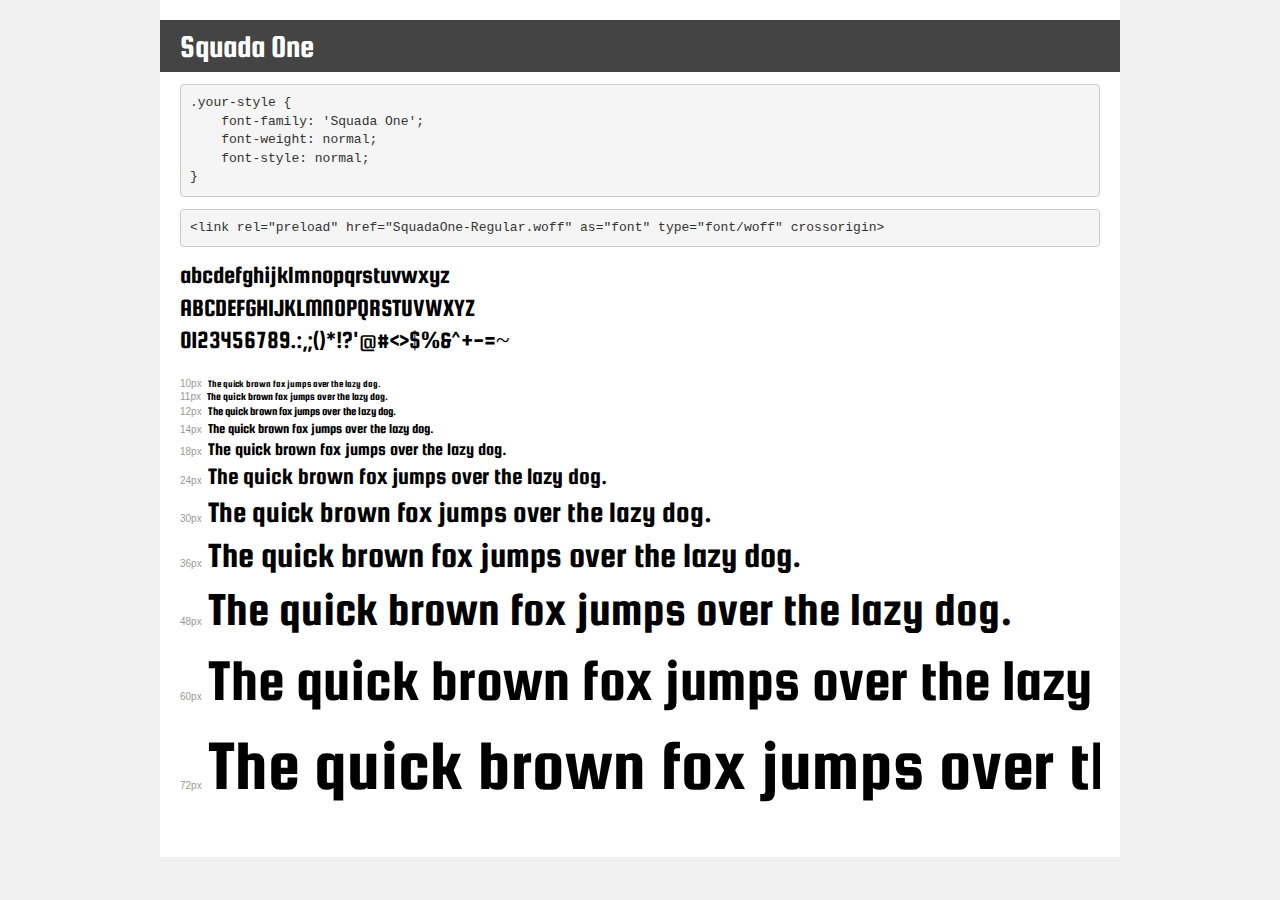
<file: font/transfonter.org-20220119-064439/demo.html>
<!DOCTYPE html>
<html lang="en">
<head>
    <meta charset="utf-8">
    <meta http-equiv="X-UA-Compatible" content="IE=edge">
    <meta name="viewport" content="width=device-width, initial-scale=1">
    <meta name="robots" content="noindex, noarchive">
    <meta name="format-detection" content="telephone=no">
    <title>Transfonter demo</title>
    <link href="stylesheet.css" rel="stylesheet">
    <style>
        /*
        http://meyerweb.com/eric/tools/css/reset/
        v2.0 | 20110126
        License: none (public domain)
        */
        html, body, div, span, applet, object, iframe,
        h1, h2, h3, h4, h5, h6, p, blockquote, pre,
        a, abbr, acronym, address, big, cite, code,
        del, dfn, em, img, ins, kbd, q, s, samp,
        small, strike, strong, sub, sup, tt, var,
        b, u, i, center,
        dl, dt, dd, ol, ul, li,
        fieldset, form, label, legend,
        table, caption, tbody, tfoot, thead, tr, th, td,
        article, aside, canvas, details, embed,
        figure, figcaption, footer, header, hgroup,
        menu, nav, output, ruby, section, summary,
        time, mark, audio, video {
            margin: 0;
            padding: 0;
            border: 0;
            font-size: 100%;
            font: inherit;
            vertical-align: baseline;
        }
        /* HTML5 display-role reset for older browsers */
        article, aside, details, figcaption, figure,
        footer, header, hgroup, menu, nav, section {
            display: block;
        }
        body {
            line-height: 1;
        }
        ol, ul {
            list-style: none;
        }
        blockquote, q {
            quotes: none;
        }
        blockquote:before, blockquote:after,
        q:before, q:after {
            content: '';
            content: none;
        }
        table {
            border-collapse: collapse;
            border-spacing: 0;
        }
        /* demo styles */
        body {
            background: #f0f0f0;
            color: #000;
        }
        .page {
            background: #fff;
            width: 920px;
            margin: 0 auto;
            padding: 20px 20px 0 20px;
            overflow: hidden;
        }
        .font-container {
            overflow-x: auto;
            overflow-y: hidden;
            margin-bottom: 40px;
            line-height: 1.3;
            white-space: nowrap;
            padding-bottom: 5px;
        }
        h1 {
            position: relative;
            background: #444;
            font-size: 32px;
            color: #fff;
            padding: 10px 20px;
            margin: 0 -20px 12px -20px;
        }
        .letters {
            font-size: 25px;
            margin-bottom: 20px;
        }
        .s10:before {
            content: '10px';
        }
        .s11:before {
            content: '11px';
        }
        .s12:before {
            content: '12px';
        }
        .s14:before {
            content: '14px';
        }
        .s18:before {
            content: '18px';
        }
        .s24:before {
            content: '24px';
        }
        .s30:before {
            content: '30px';
        }
        .s36:before {
            content: '36px';
        }
        .s48:before {
            content: '48px';
        }
        .s60:before {
            content: '60px';
        }
        .s72:before {
            content: '72px';
        }
        .s10:before, .s11:before, .s12:before, .s14:before,
        .s18:before, .s24:before, .s30:before, .s36:before,
        .s48:before, .s60:before, .s72:before {
            font-family: Arial, sans-serif;
            font-size: 10px;
            font-weight: normal;
            font-style: normal;
            color: #999;
            padding-right: 6px;
        }
        pre {
            display: block;
            padding: 9px;
            margin: 0 0 12px;
            font-family: Monaco, Menlo, Consolas, "Courier New", monospace;
            font-size: 13px;
            line-height: 1.428571429;
            color: #333;
            font-weight: normal;
            font-style: normal;
            background-color: #f5f5f5;
            border: 1px solid #ccc;
            overflow-x: auto;
            border-radius: 4px;
        }
        /* responsive */
        @media (max-width: 959px) {
            .page {
                width: auto;
                margin: 0;
            }
        }
    </style>
</head>
<body>
<div class="page">
    <div class="demo">
        <h1 style="font-family: 'Squada One'; font-weight: normal; font-style: normal;">Squada One</h1>
        <pre title="Usage">.your-style {
    font-family: 'Squada One';
    font-weight: normal;
    font-style: normal;
}</pre>
        <pre title="Preload (optional)">
&lt;link rel=&quot;preload&quot; href=&quot;SquadaOne-Regular.woff&quot; as=&quot;font&quot; type=&quot;font/woff&quot; crossorigin&gt;</pre>
        <div class="font-container" style="font-family: 'Squada One'; font-weight: normal; font-style: normal;">
            <p class="letters">
                abcdefghijklmnopqrstuvwxyz<br>
ABCDEFGHIJKLMNOPQRSTUVWXYZ<br>
                0123456789.:,;()*!?'@#&lt;&gt;$%&^+-=~
            </p>
            <p class="s10" style="font-size: 10px;">The quick brown fox jumps over the lazy dog.</p>
            <p class="s11" style="font-size: 11px;">The quick brown fox jumps over the lazy dog.</p>
            <p class="s12" style="font-size: 12px;">The quick brown fox jumps over the lazy dog.</p>
            <p class="s14" style="font-size: 14px;">The quick brown fox jumps over the lazy dog.</p>
            <p class="s18" style="font-size: 18px;">The quick brown fox jumps over the lazy dog.</p>
            <p class="s24" style="font-size: 24px;">The quick brown fox jumps over the lazy dog.</p>
            <p class="s30" style="font-size: 30px;">The quick brown fox jumps over the lazy dog.</p>
            <p class="s36" style="font-size: 36px;">The quick brown fox jumps over the lazy dog.</p>
            <p class="s48" style="font-size: 48px;">The quick brown fox jumps over the lazy dog.</p>
            <p class="s60" style="font-size: 60px;">The quick brown fox jumps over the lazy dog.</p>
            <p class="s72" style="font-size: 72px;">The quick brown fox jumps over the lazy dog.</p>
        </div>
    </div>

</div>
</body>
</html>
</file>
<file: font/transfonter.org-20220119-064439/stylesheet.css>
@font-face {
    font-family: 'Squada One';
    src: url('SquadaOne-Regular.eot');
    src: url('SquadaOne-Regular.eot?#iefix') format('embedded-opentype'),
        url('SquadaOne-Regular.woff') format('woff');
    font-weight: normal;
    font-style: normal;
    font-display: swap;
}
</file>
